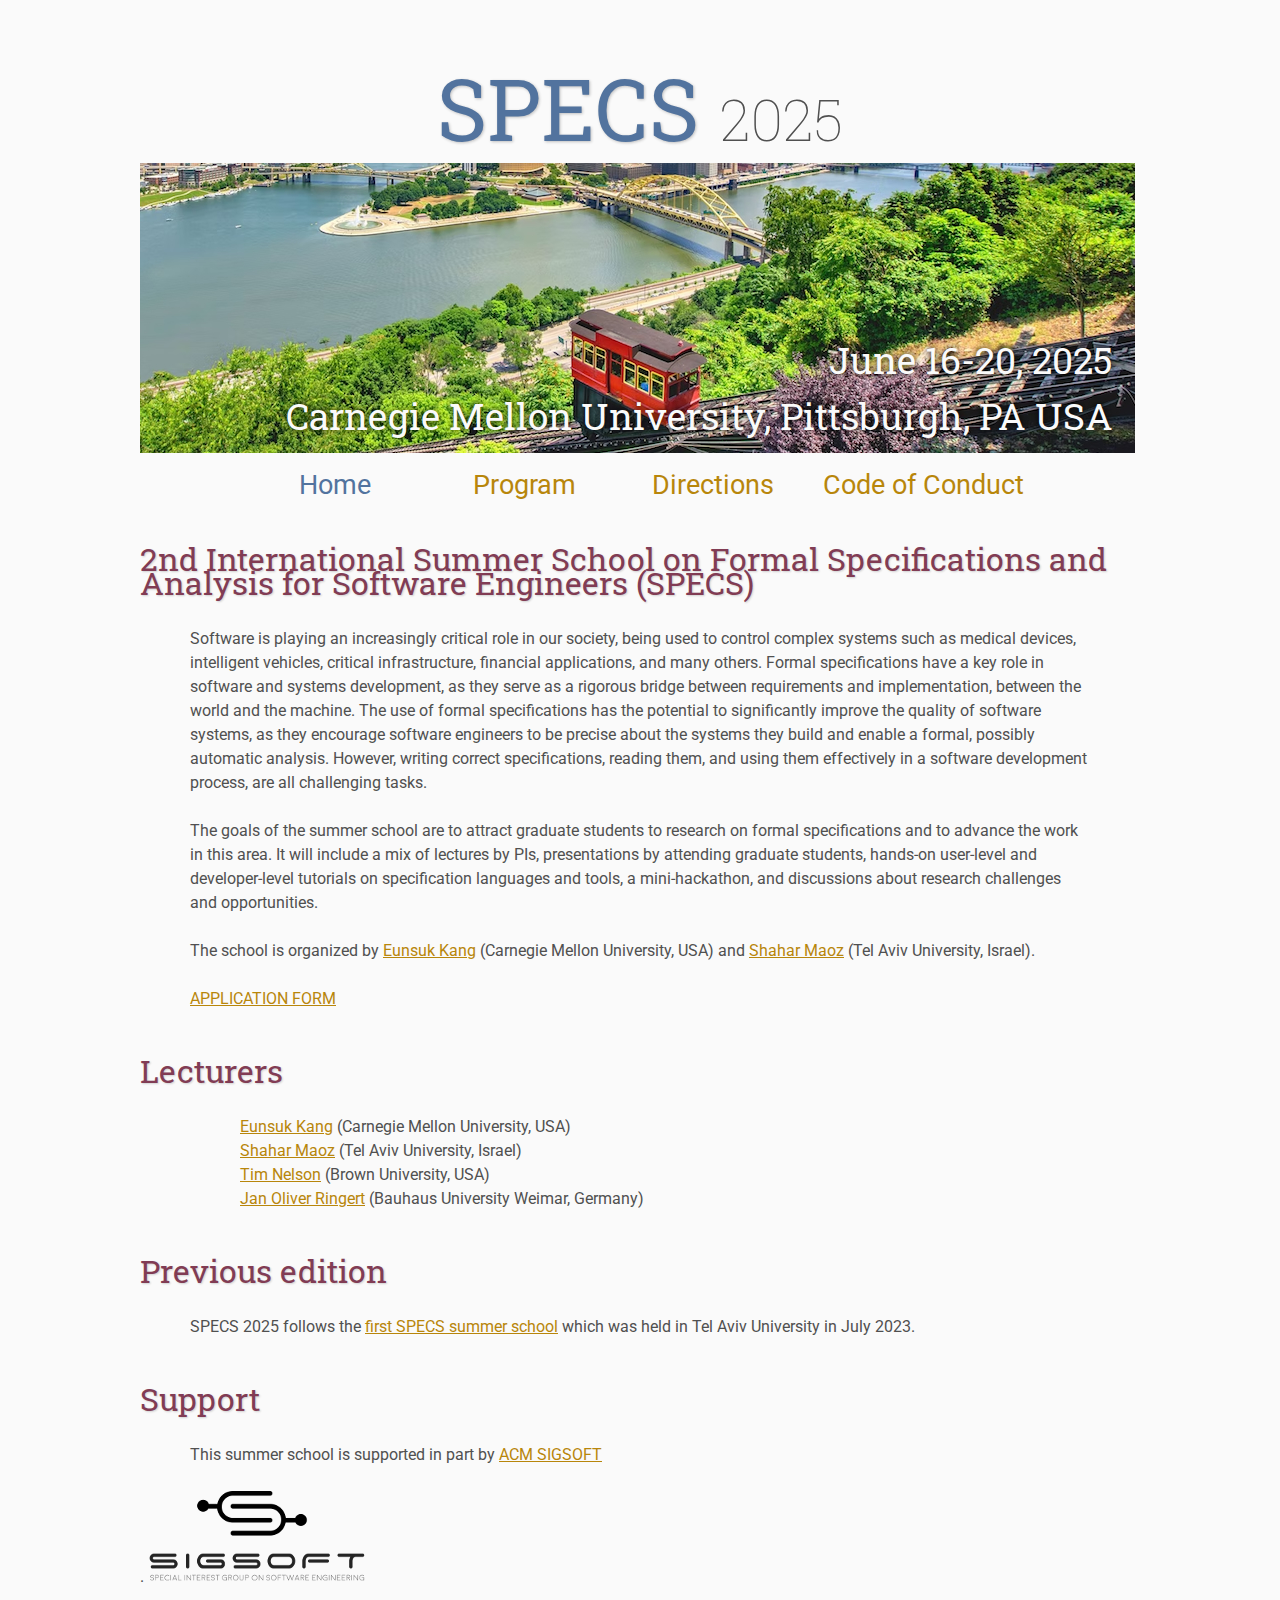
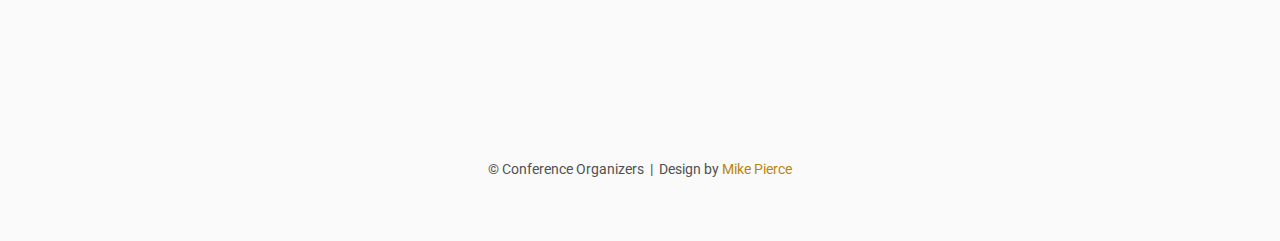
<file: index.html>
<!DOCTYPE html>
<html lang='en'>

<head>
    <base href=".">
    <link rel="shortcut icon" type="image/png" href="assets/favicon.png"/>
    <link rel="stylesheet" type="text/css" media="all" href="assets/main.css"/>
    <meta name="description" content="CMU-TAU SPECS">
    <meta name="resource-type" content="document">
    <meta name="distribution" content="global">
    <meta name="KeyWords" content="Conference">
    <title>CMU-TAU SPECS</title>
</head>

<body>

    <div class="banner">
        <img src="assets/cmu.jpg" alt="Conference Template Banner">
        <div class="top-left">
            <span class="title2">SPECS</span> <span class="year">2025</span>
        </div>
        <div class="bottom-right">
            June 16-20, 2025 <br> Carnegie Mellon University, Pittsburgh, PA USA
        </div>
    </div>

    <table class="navigation">
        <tr>
            <td class="navigation">
                <a class="current" title="Summer School Home Page" href="./index.html">Home</a>
            </td>
            <td class="navigation">
                <a title="Summer School Program" href="program/index.html">Program</a> 
            </td>
            <td class="navigation">
                <a title="Directions to the Summer School" href="directions/index.html">Directions</a>
            </td>
            <td class="navigation">
                <a title="Code of conduct" href="conduct/index.html">Code of Conduct</a>
            </td>
        </tr>
    </table>

    <h2>2nd International Summer School on Formal Specifications
    and Analysis for Software Engineers (SPECS)</h2>
    <p>
    Software is playing an increasingly critical role in our society,
    being used to control complex systems such as medical devices,
    intelligent vehicles, critical infrastructure, financial
    applications, and many others.  Formal specifications have a key
    role in software and systems development, as they serve as a
    rigorous bridge between requirements and implementation, between
    the world and the machine. The use of formal specifications has
    the potential to significantly improve the quality of software
    systems, as they encourage software engineers to be precise about
    the systems they build and enable a formal, possibly automatic
    analysis.  However, writing correct specifications, reading them,
    and using them effectively in a software development process, are
    all challenging tasks.
    </p>
    <p>
    The goals of the summer school are to attract graduate students to
    research on formal specifications and to advance the work in this
    area. It will include a mix of lectures by PIs, presentations by attending graduate students, 
    hands-on user-level and developer-level tutorials on specification languages and tools, 
    a mini-hackathon, and discussions about research challenges and opportunities. 
    </p>    
    <p>
    The school is organized by <a href="https://eskang.github.io/">Eunsuk Kang</a> (Carnegie Mellon University, USA) 
    and <a href="https://www.cs.tau.ac.il/~maozs/">Shahar Maoz</a> (Tel Aviv University, Israel). 
    </p>

    <p><a href="https://forms.gle/yJznBJ4Xp3E3ePAG8">APPLICATION FORM</p>
    
    <h2>Lecturers</h2>
    
<ul>
  <li> <a href="https://eskang.github.io/">Eunsuk Kang</a> (Carnegie Mellon University, USA)</li>
  <li> <a href="https://www.cs.tau.ac.il/~maozs/">Shahar Maoz</a> (Tel Aviv University, Israel)</li>
  <li> <a href="https://cs.brown.edu/~tbn/">Tim Nelson</a> (Brown University, USA)</li>
  <li> <a href="https://ringert.blogspot.com/">Jan Oliver Ringert</a> (Bauhaus University Weimar, Germany)</li>
</ul>

    <h2>Previous edition</h2>

    <p>SPECS 2025 follows the <a href="2023/index.html">first SPECS summer school</a> which was held in Tel Aviv University in July 2023.</p>

    <h2>Support</h2>

    <p>This summer school is supported in part by <a href="https://www2.sigsoft.org/activities/schools/">ACM SIGSOFT</a>
    </p>.

    <img src="assets/sigsoft_t.png">
    
    <footer>
        &copy; Conference Organizers
        &nbsp;|&nbsp; Design by <a href="https://github.com/mikepierce">Mike Pierce</a>
    </footer>

</body>
</html>
</file>
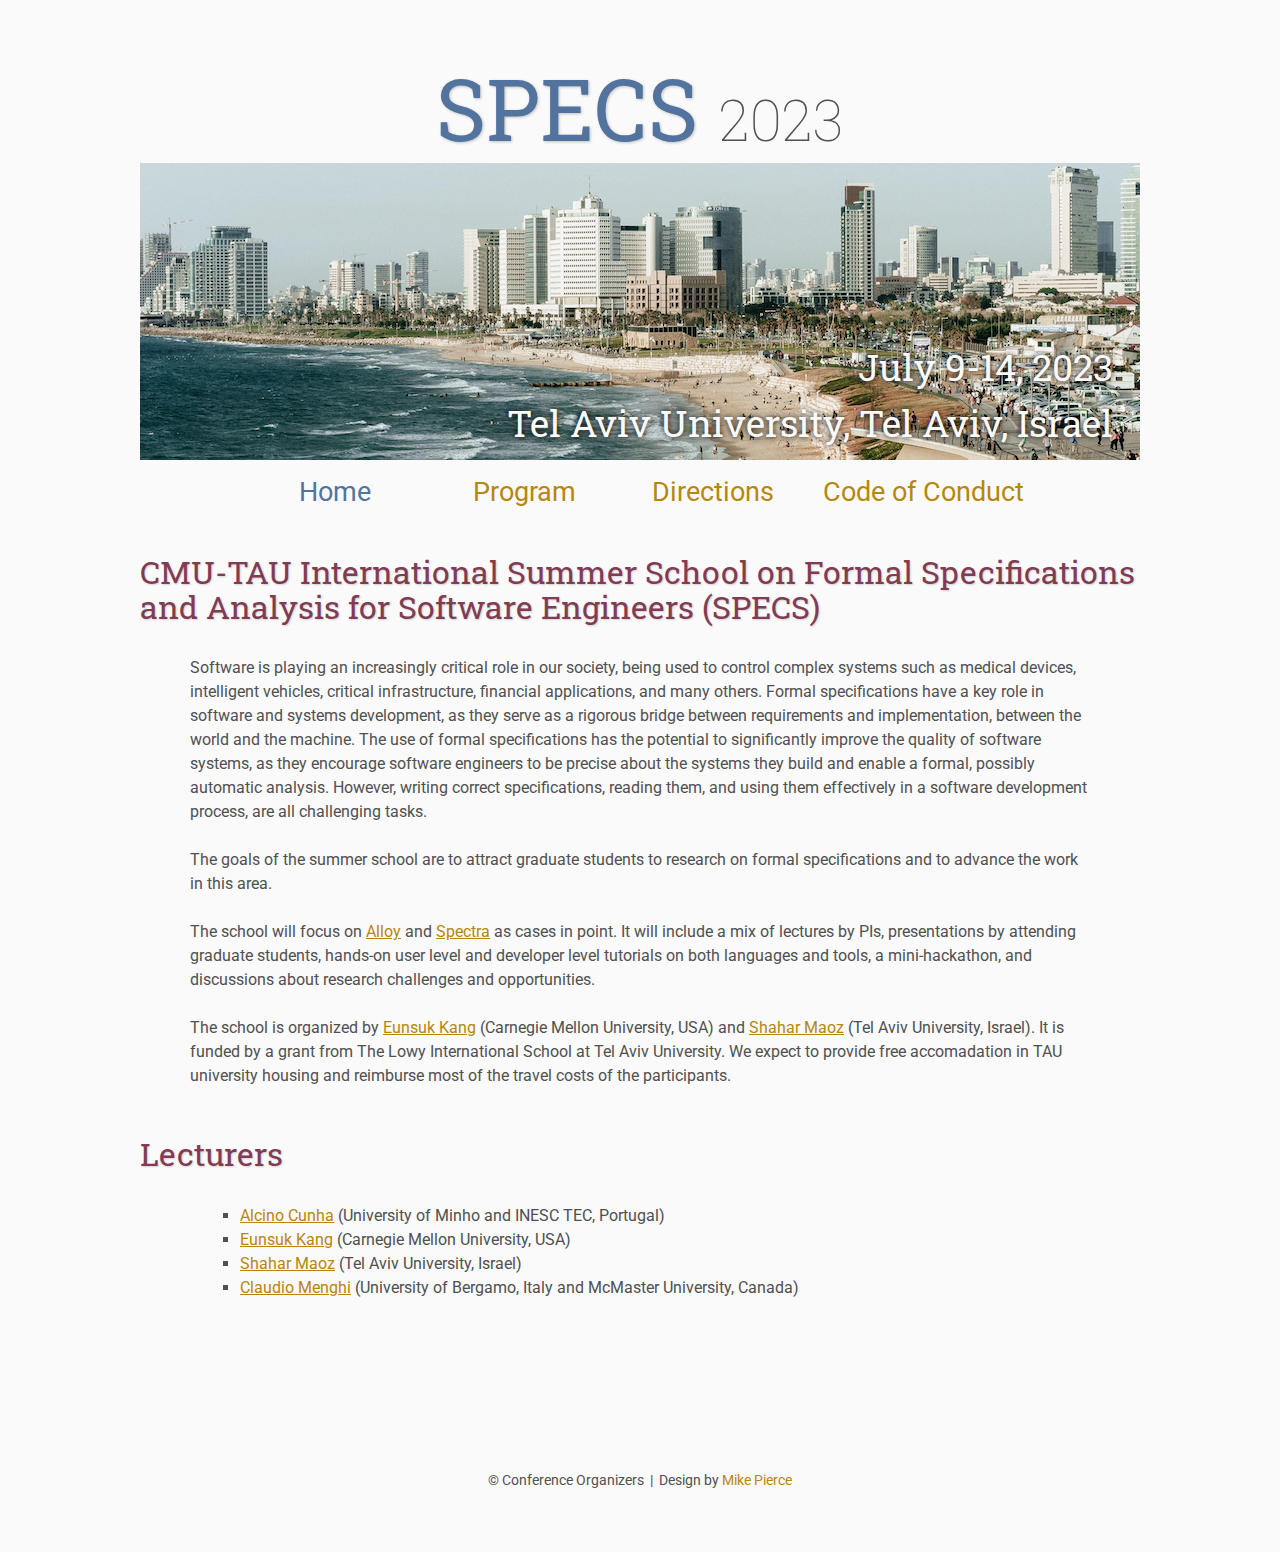
<file: 2023/index.html>
<!DOCTYPE html>
<html lang='en'>

<head>
    <base href=".">
    <link rel="shortcut icon" type="image/png" href="assets/favicon.png"/>
    <link rel="stylesheet" type="text/css" media="all" href="assets/main.css"/>
    <meta name="description" content="CMU-TAU SPECS">
    <meta name="resource-type" content="document">
    <meta name="distribution" content="global">
    <meta name="KeyWords" content="Conference">
    <title>CMU-TAU SPECS</title>
</head>

<body>

    <div class="banner">
        <img src="assets/tel-aviv-beach-cropped.jpg" alt="Conference Template Banner">
        <div class="top-left">
            <span class="title2">SPECS</span> <span class="year">2023</span>
        </div>
        <div class="bottom-right">
            July 9-14, 2023 <br> Tel Aviv University, Tel Aviv, Israel
        </div>
    </div>

    <table class="navigation">
        <tr>
            <td class="navigation">
                <a class="current" title="Summer School Home Page" href="./index.html">Home</a>
            </td>
            <td class="navigation">
                <a title="Summer School Program" href="program/index.html">Program</a> 
            </td>
            <td class="navigation">
                <a title="Directions to the Summer School" href="directions/index.html">Directions</a>
            </td>
            <td class="navigation">
                <a title="Code of conduct" href="conduct/index.html">Code of Conduct</a>
            </td>
        </tr>
    </table>

    <h2>CMU-TAU International Summer School on Formal Specifications
    and Analysis for Software Engineers (SPECS)</h2>
    <p>
    Software is playing an increasingly critical role in our society,
    being used to control complex systems such as medical devices,
    intelligent vehicles, critical infrastructure, financial
    applications, and many others.  Formal specifications have a key
    role in software and systems development, as they serve as a
    rigorous bridge between requirements and implementation, between
    the world and the machine. The use of formal specifications has
    the potential to significantly improve the quality of software
    systems, as they encourage software engineers to be precise about
    the systems they build and enable a formal, possibly automatic
    analysis.  However, writing correct specifications, reading them,
    and using them effectively in a software development process, are
    all challenging tasks.
    </p>
    <p>
    The goals of the summer school are to attract graduate students to
    research on formal specifications and to advance the work in this
    area. 
    </p>
    <p>
        The school will focus on <a href="https://alloytools.org/">Alloy</a> and <a href="http://smlab.cs.tau.ac.il/syntech/">Spectra</a> as cases in point. 
    It will include a mix of lectures by PIs, presentations by attending graduate students, 
    hands-on user level and developer level tutorials on both languages and tools, 
    a mini-hackathon, and discussions about research challenges and opportunities. 
    </p>    
    <p>
    The school is organized by <a href="https://eskang.github.io/">Eunsuk Kang</a> (Carnegie Mellon University, USA) 
    and <a href="https://www.cs.tau.ac.il/~maozs/">Shahar Maoz</a> (Tel Aviv University, Israel). 
    It is funded by a grant from The Lowy International School at Tel Aviv University. 
    We expect to provide free accomadation in TAU university housing and reimburse most of the travel costs of the participants.  
    </p>

    <h2>Lecturers</h2>
    
<ul>
  <li> <a href="https://alcinocunha.github.io/">Alcino Cunha</a> (University of Minho and INESC TEC, Portugal)</li>
  <li> <a href="https://eskang.github.io/">Eunsuk Kang</a> (Carnegie Mellon University, USA)</li>
  <li> <a href="https://www.cs.tau.ac.il/~maozs/">Shahar Maoz</a> (Tel Aviv University, Israel)</li>
  <li> <a href="https://claudiomenghi.github.io/">Claudio Menghi</a>
  (University of Bergamo, Italy and McMaster University, Canada)</li>
</ul>


    <footer>
        &copy; Conference Organizers
        &nbsp;|&nbsp; Design by <a href="https://github.com/mikepierce">Mike Pierce</a>
    </footer>

</body>
</html>
</file>
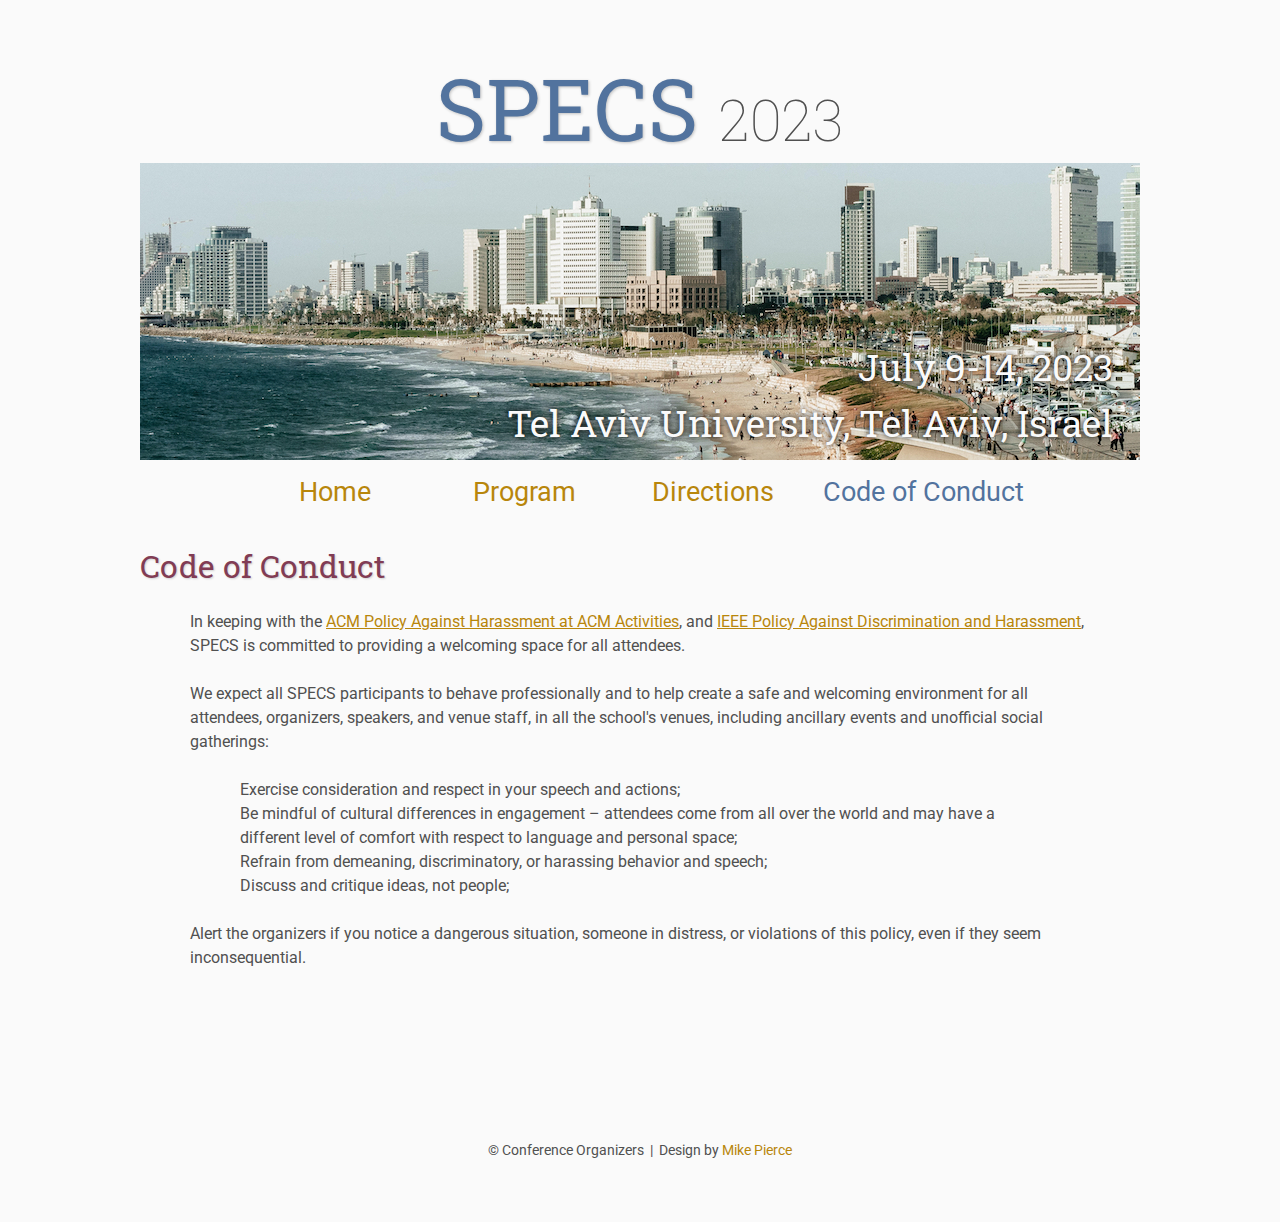
<file: conduct/index.html>
<!DOCTYPE html>
<html lang='en'>

<head>
    <base href="..">
    <link rel="shortcut icon" type="image/png" href="assets/favicon.png"/>
    <link rel="stylesheet" type="text/css" media="all" href="assets/main.css"/>
    <meta name="description" content="CMU-TAU SPECS">
    <meta name="resource-type" content="document">
    <meta name="distribution" content="global">
    <meta name="KeyWords" content="Conference">
    <title>CMU-TAU SPECS</title>
</head>

<body>

    <div class="banner">
        <img src="assets/tel-aviv-beach-cropped.jpg" alt="Conference Template Banner">
        <div class="top-left">
            <span class="title2">SPECS</span> <span class="year">2023</span>
        </div>
        <div class="bottom-right">
            July 9-14, 2023 <br> Tel Aviv University, Tel Aviv, Israel
        </div>
    </div>

    <table class="navigation">
        <tr>
            <td class="navigation">
                <a title="Summer School Home Page" href="./index.html">Home</a>
            </td>
            <td class="navigation">
                <a title="Summer School Program" href="program/index.html">Program</a> 
            </td>
            <td class="navigation">
                <a title="Directions to the Summer School" href="directions/index.html">Directions</a>
            </td>
             <td class="navigation">
                <a class="current" title="Code of conduct" href="conduct/index.html">Code of Conduct</a>
            </td>
        </tr>
    </table>

      
<h2>Code of Conduct</h2>

<p>
In keeping with the <a href="https://www.acm.org/about-acm/policy-against-harassment">ACM Policy Against Harassment at ACM Activities</a>, and <a href="https://www.ieee.org/content/dam/ieee-org/ieee/web/org/about/whatis/nondiscrimination.pdf">IEEE Policy Against Discrimination and Harassment</a>, SPECS is committed to providing a welcoming space for all attendees.
</p>

<p>
    We expect all SPECS participants to behave professionally and to help create a safe and welcoming environment for all attendees, organizers, speakers, and venue staff, in all the school's venues, including ancillary events and unofficial social gatherings:
</p>

<ul>
    <li>Exercise consideration and respect in your speech and actions;</li>
    <li>Be mindful of cultural differences in engagement – attendees come from all over the world and may have a different level of comfort with respect to language and personal space;</li>
    <li>Refrain from demeaning, discriminatory, or harassing behavior and speech;</li>
    <li>Discuss and critique ideas, not people;</li>
</ul>

<p>
Alert the organizers  if you notice a dangerous situation, someone in distress, or violations of this policy, even if they seem inconsequential.
</p>


    <footer>
        &copy; Conference Organizers
        &nbsp;|&nbsp; Design by <a href="https://github.com/mikepierce">Mike Pierce</a>
    </footer>

</body>
</html>
</file>
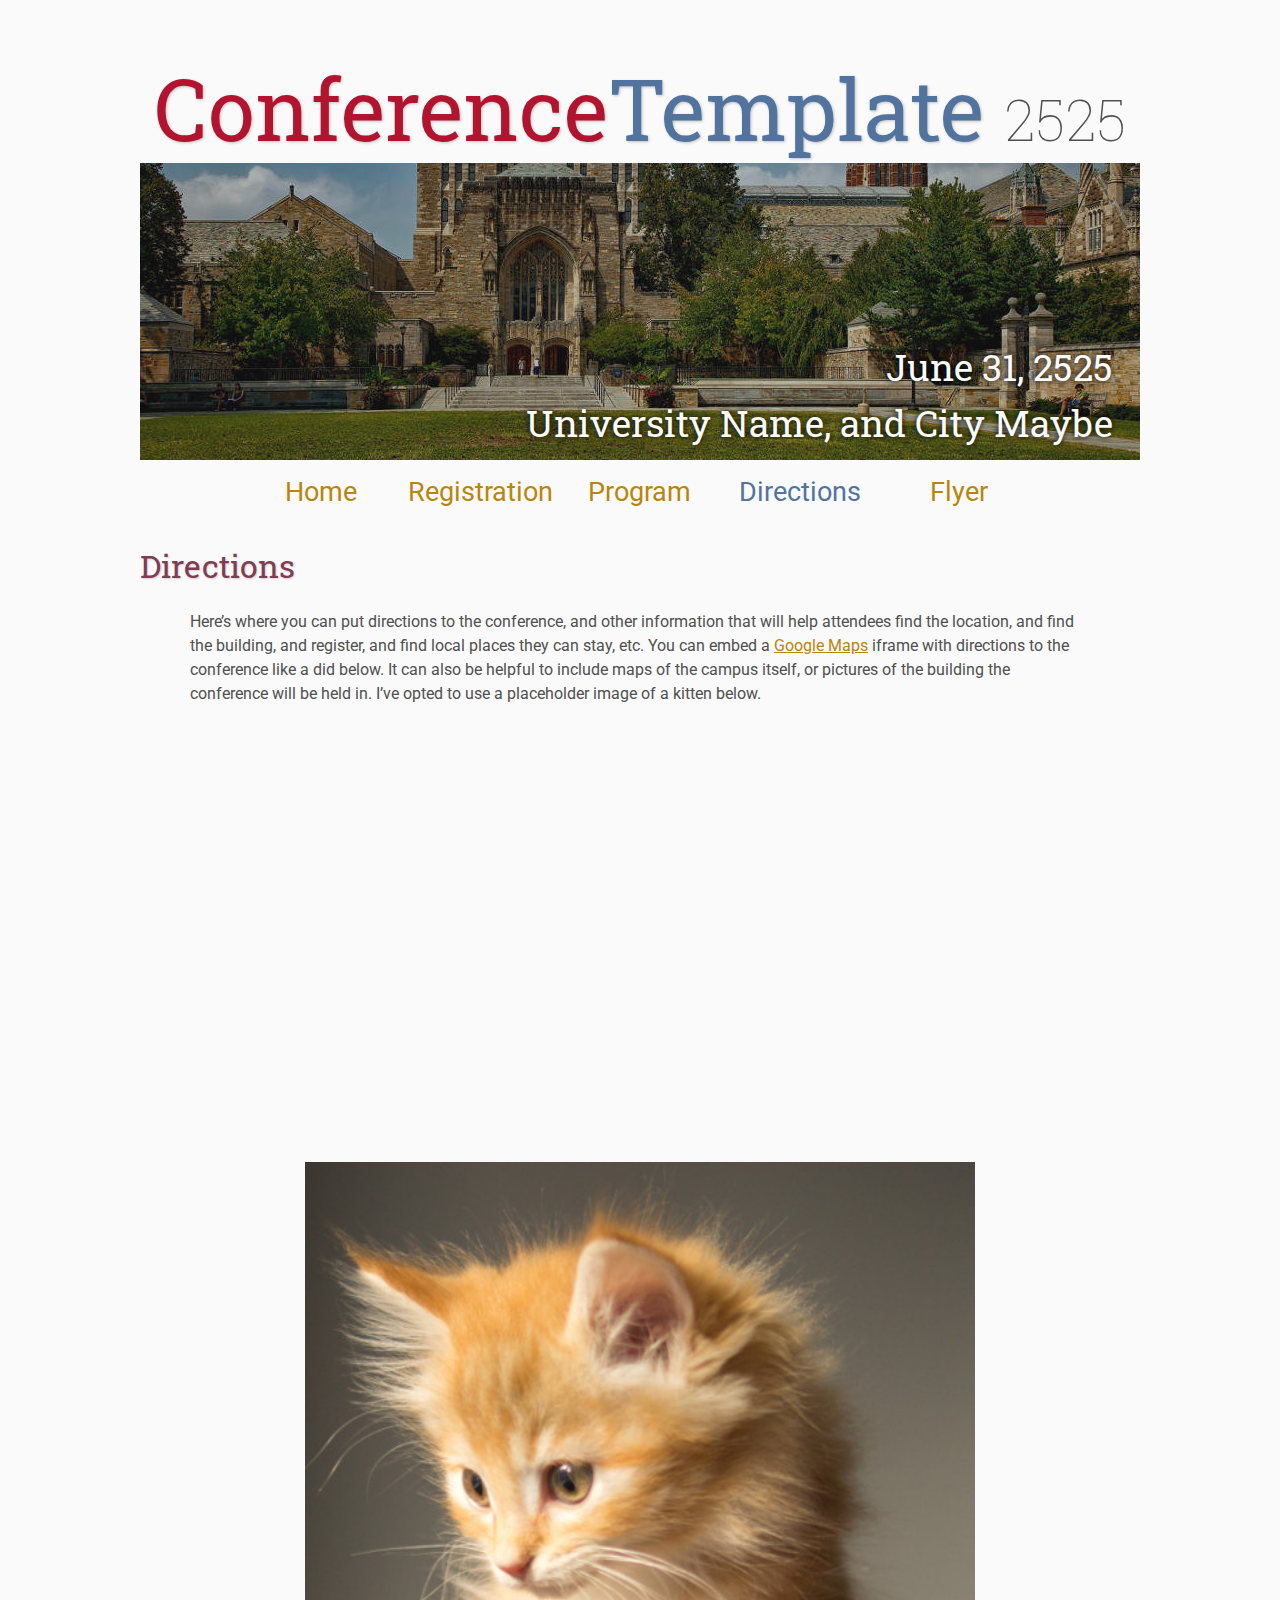
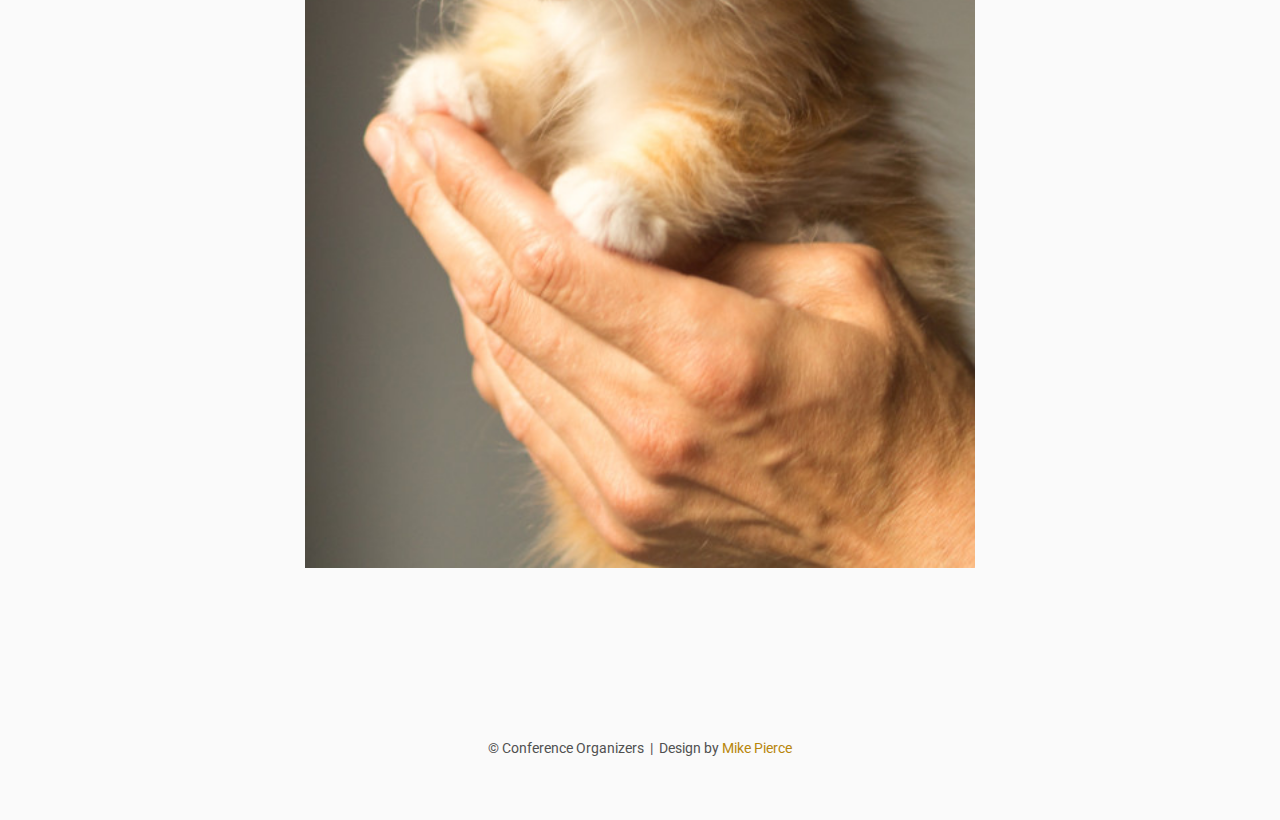
<file: directions/index.html>
<!DOCTYPE html>
<html lang='en'>

<head>
    <base href="..">
    <link rel="shortcut icon" type="image/png" href="assets/favicon.png"/>
    <link rel="stylesheet" type="text/css" media="all" href="assets/main.css"/>
    <meta name="description" content="Conference Template">
    <meta name="resource-type" content="document">
    <meta name="distribution" content="global">
    <meta name="KeyWords" content="Conference">
    <title>Directions | Conference Template</title>
</head>

<body>

    <div class="banner">
        <img src="assets/banner.jpg" alt="Conference Template Banner">
        <div class="top-left">
            <span class="title1">Conference</span><span class="title2">Template</span> <span class="year">2525</span>
        </div>
        <div class="bottom-right">
            June 31, 2525 <br> University Name, and City Maybe
        </div>
    </div>

    <table class="navigation">
        <tr>
            <td class="navigation">
                <a title="Conference Home Page" href=".">Home</a>
            </td>
            <td class="navigation">
                <a title="Register for the Conference" href="registration">Registration</a>
            </td>
            <td class="navigation">
                <a title="Conference Program" href="program">Program</a> 
            </td>
            <td class="navigation">
                <a class="current" title="Directions to the Conference" href="directions">Directions</a>
            </td>
            <td class="navigation">
                <a title="Conference Flyer" href="flyer">Flyer</a>
            </td>
        </tr>
    </table>


    <h2>Directions</h2>
    <p>
        Here&rsquo;s where you can put directions to the conference,
        and other information that will help attendees find the location,
        and find the building, and register, and find local places they can stay, etc.
        You can embed a <a href="https://www.google.com/maps">Google Maps</a> iframe
        with directions to the conference like a did below.
        It can also be helpful to include maps of the campus itself,
        or pictures of the building the conference will be held in.
        I&rsquo;ve opted to use a placeholder image of a kitten below.
    </p>

    <iframe class="directions" src="https://www.google.com/maps/embed?pb=!1m18!1m12!1m3!1d134998.56138929052!2d-121.98776790326531!3d37.869213445646146!2m3!1f0!2f0!3f0!3m2!1i1024!2i768!4f13.1!3m3!1m2!1s0x808ff431db2f96d1%3A0x8b99d90a20aa67de!2sMt+Diablo!5e0!3m2!1sen!2sus!4v1561787340910!5m2!1sen!2sus"></iframe>

    <img class="center" src="assets/kitten4.jpg" alt="This is just a kitten right now" id="kitten">

    <footer>
        &copy; Conference Organizers
        &nbsp;|&nbsp; Design by <a href="https://github.com/mikepierce">Mike Pierce</a>
    </footer>

</body>
</html>
</file>
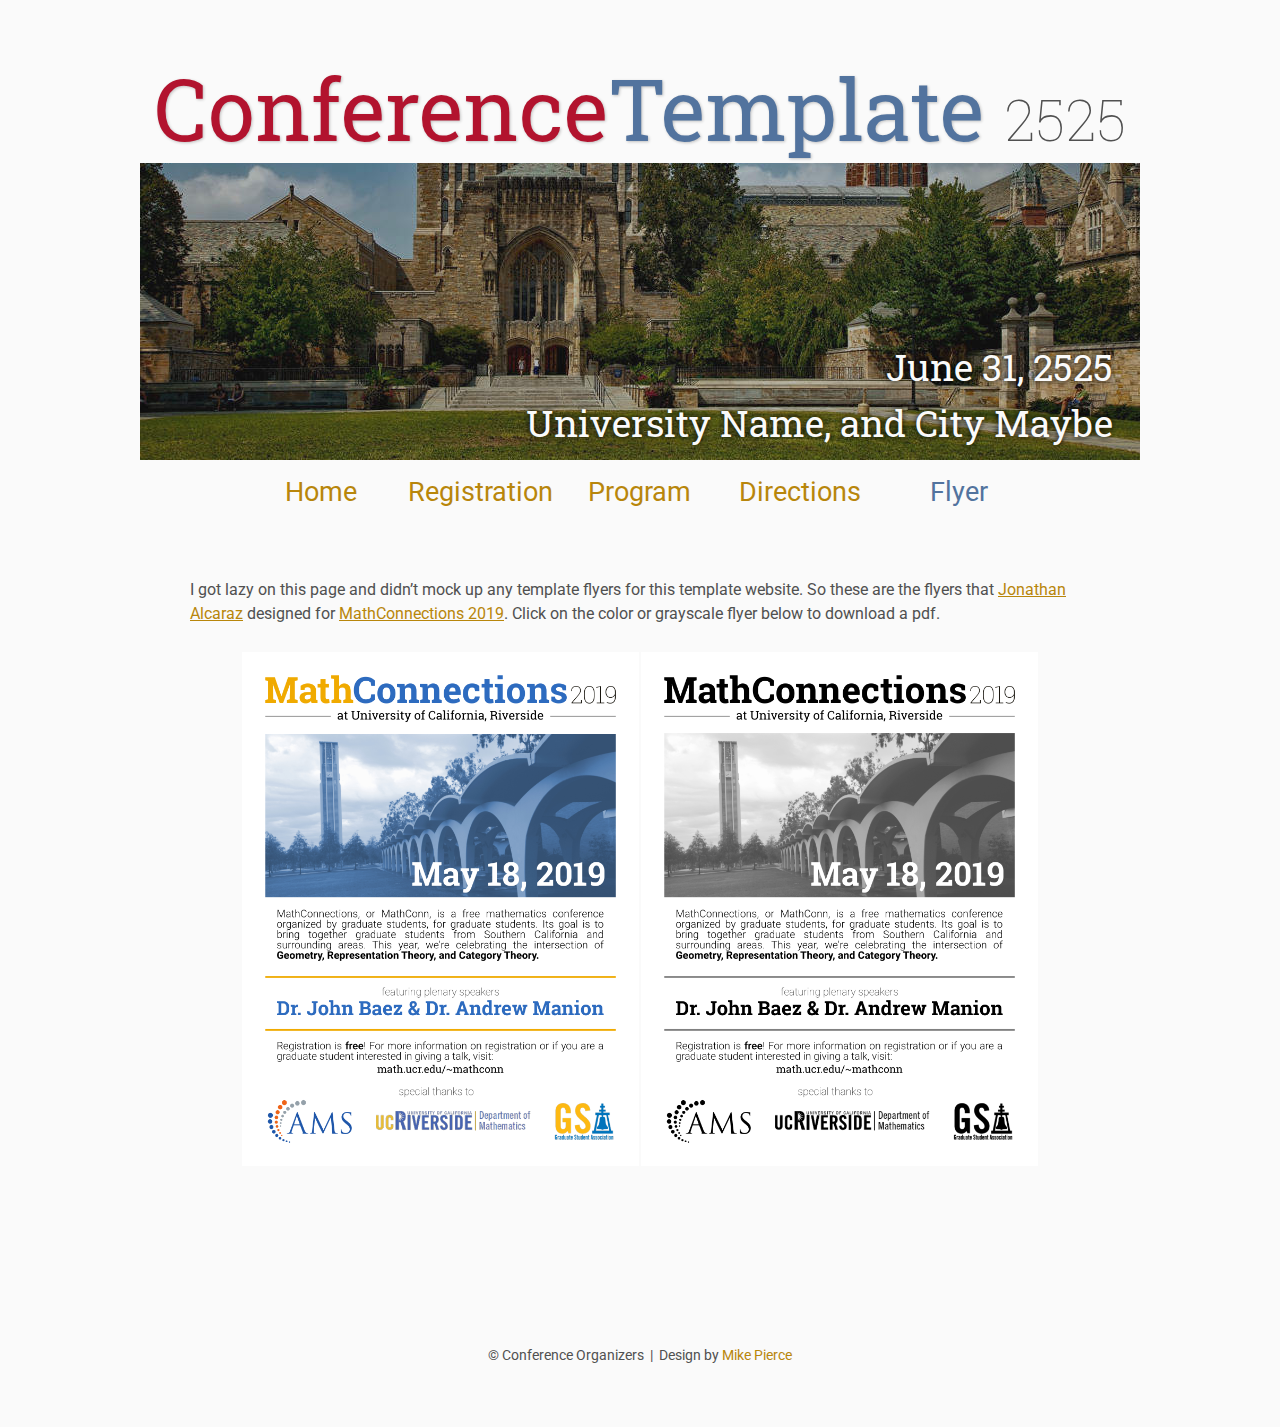
<file: flyer/index.html>
<!DOCTYPE html>
<html lang='en'>

<head>
    <base href="..">
    <link rel="shortcut icon" type="image/png" href="assets/favicon.png"/>
    <link rel="stylesheet" type="text/css" media="all" href="assets/main.css"/>
    <meta name="description" content="Conference Template">
    <meta name="resource-type" content="document">
    <meta name="distribution" content="global">
    <meta name="KeyWords" content="Conference">
    <title>Flyer | Conference Template</title>
</head>

<body>

    <div class="banner">
        <img src="assets/banner.jpg" alt="Conference Template Banner">
        <div class="top-left">
            <span class="title1">Conference</span><span class="title2">Template</span> <span class="year">2525</span>
        </div>
        <div class="bottom-right">
            June 31, 2525 <br> University Name, and City Maybe
        </div>
    </div>

    <table class="navigation">
        <tr>
            <td class="navigation">
                <a title="Conference Home Page" href=".">Home</a>
            </td>
            <td class="navigation">
                <a title="Register for the Conference" href="registration">Registration</a>
            </td>
            <td class="navigation">
                <a title="Conference Program" href="program">Program</a> 
            </td>
            <td class="navigation">
                <a title="Directions to the Conference" href="directions">Directions</a>
            </td>
            <td class="navigation">
                <a class="current" title="Conference Flyer" href="flyer">Flyer</a>
            </td>
        </tr>
    </table>

    <br>

    <p>
        I got lazy on this page and didn&rsquo;t mock up any template flyers for this template website.
        So these are the flyers that <a target="_blank" href="https://math.jonathanalcaraz.com/">Jonathan Alcaraz</a>
        designed for <a target="_blank" href="http://math.ucr.edu/~mathconn/">MathConnections 2019</a>.
        Click on the color or grayscale flyer below to download a pdf.
    </p>

    <table class="flyers">
        <tr>
            <td class="flyer">
                <a href="assets/MathConnections-Flyer.pdf">
                    <img src="assets/MathConnections-Flyer.png" alt="MathConnections Color Flyer" style="width:100%">
                </a>
            </td>
            <td class="flyer">
                <a href="assets/MathConnections-FlyerBW.pdf">
                    <img src="assets/MathConnections-FlyerBW.png" alt="MathConnections BW Flyer" style="width:100%">
                </a>
            </td>
        </tr>
    </table>

    <footer>
        &copy; Conference Organizers
        &nbsp;|&nbsp; Design by <a href="https://github.com/mikepierce">Mike Pierce</a>
    </footer>

</body>
</html>
</file>
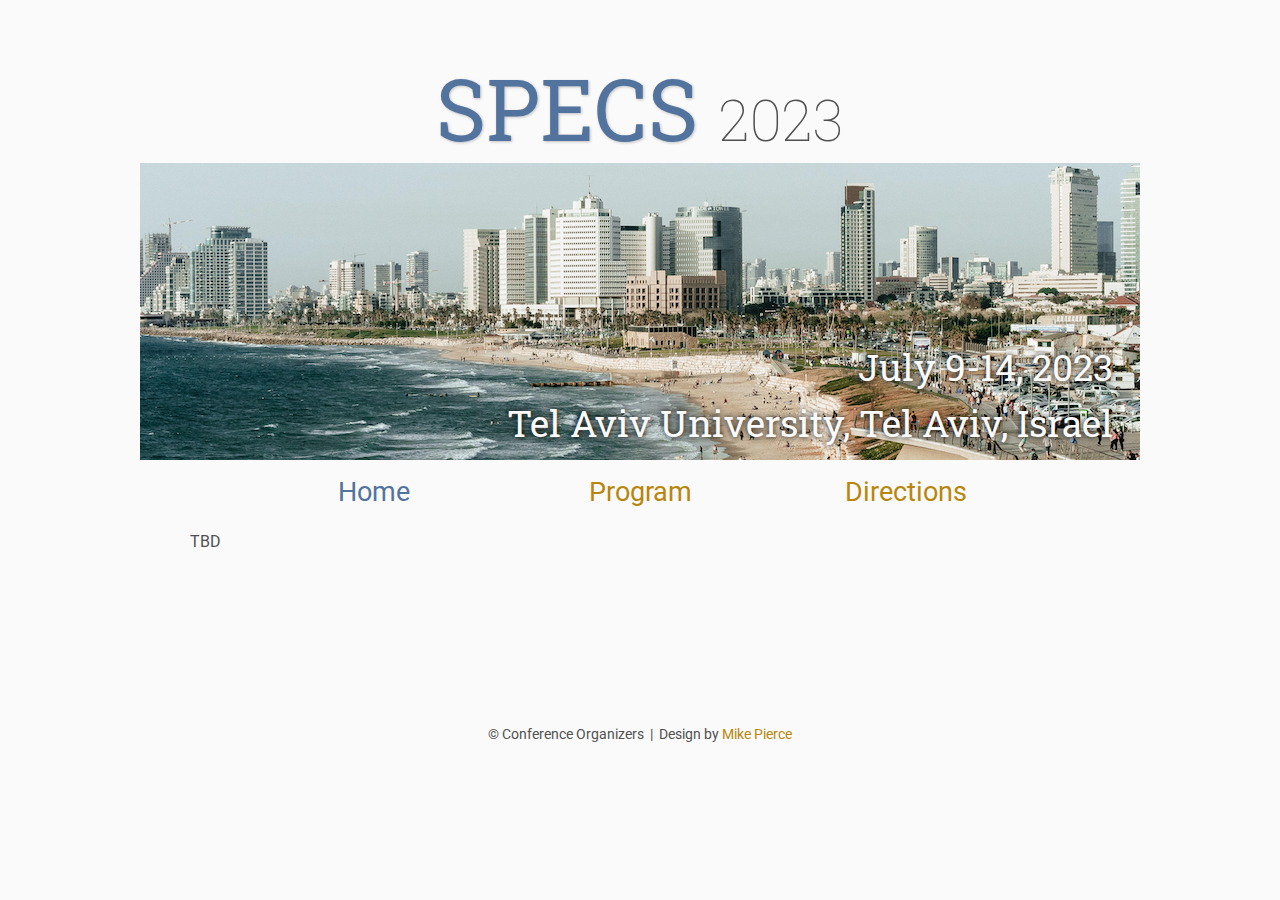
<file: logistics/index.html>
<!DOCTYPE html>
<html lang='en'>

<head>
    <base href="..">
    <link rel="shortcut icon" type="image/png" href="assets/favicon.png"/>
    <link rel="stylesheet" type="text/css" media="all" href="assets/main.css"/>
    <meta name="description" content="Conference Template">
    <meta name="resource-type" content="document">
    <meta name="distribution" content="global">
    <meta name="KeyWords" content="Conference">
    <title>Conference Template</title>
</head>

<body>

    <div class="banner">
        <img src="assets/tel-aviv-beach-cropped.jpg" alt="Conference Template Banner">
        <div class="top-left">
            <span class="title2">SPECS</span> <span class="year">2023</span>
        </div>
        <div class="bottom-right">
            July 9-14, 2023 <br> Tel Aviv University, Tel Aviv, Israel
        </div>
    </div>

    <table class="navigation">
        <tr>
            <td class="navigation">
                <a class="current" title="Summer School Home Page" href="./index.html">Home</a>
            </td>
            <td class="navigation">
                <a title="Summer School Program" href="program/index.html">Program</a> 
            </td>
            <td class="navigation">
                <a title="Directions to the Summer School" href="directions/index.html">Directions</a>
            </td>
        </tr>
    </table>

 

<p>
TBD
</p>

    <footer>
        &copy; Conference Organizers
        &nbsp;|&nbsp; Design by <a href="https://github.com/mikepierce">Mike Pierce</a>
    </footer>

</body>
</html>
</file>
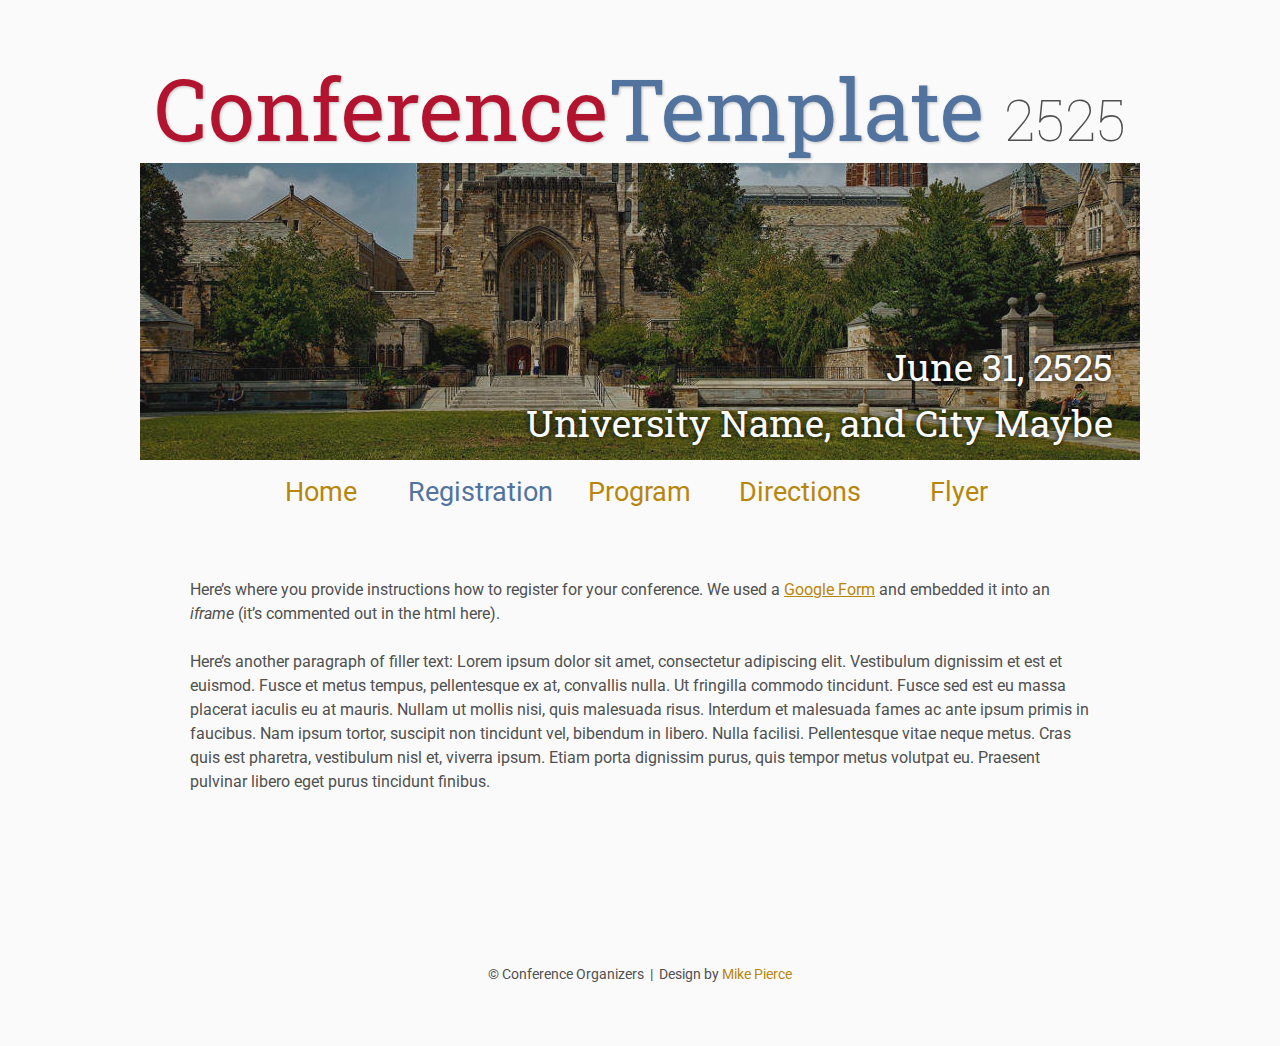
<file: registration/index.html>
<!DOCTYPE html>
<html lang='en'>

<head>
    <base href="..">
    <link rel="shortcut icon" type="image/png" href="assets/favicon.png"/>
    <link rel="stylesheet" type="text/css" media="all" href="assets/main.css"/>
    <meta name="description" content="Conference Template">
    <meta name="resource-type" content="document">
    <meta name="distribution" content="global">
    <meta name="KeyWords" content="Conference">
    <title>Registration | Conference Template</title>
</head>

<body>

    <div class="banner">
        <img src="assets/banner.jpg" alt="Conference Template Banner">
        <div class="top-left">
            <span class="title1">Conference</span><span class="title2">Template</span> <span class="year">2525</span>
        </div>
        <div class="bottom-right">
            June 31, 2525 <br> University Name, and City Maybe
        </div>
    </div>

    <table class="navigation">
        <tr>
            <td class="navigation">
                <a title="Conference Home Page" href=".">Home</a>
            </td>
            <td class="navigation">
                <a class="current" title="Register for the Conference" href="registration">Registration</a>
            </td>
            <td class="navigation">
                <a title="Conference Program" href="program">Program</a> 
            </td>
            <td class="navigation">
                <a title="Directions to the Conference" href="directions">Directions</a>
            </td>
            <td class="navigation">
                <a title="Conference Flyer" href="flyer">Flyer</a>
            </td>
        </tr>
    </table>

    <br>

    <p>
        Here&rsquo;s where you provide instructions how to register for your conference.
        We used a <a href="https://www.google.com/forms/about/">Google Form</a> 
        and embedded it into an <i>iframe</i> (it&rsquo;s commented out in the html here).
    </p>
    <!--
    <iframe class="registration" src="EMBED LINK FOR GOOGLE FORM HERE"></iframe>
    -->
    <p>
        Here&rsquo;s another paragraph of filler text:
        Lorem ipsum dolor sit amet, consectetur adipiscing elit. Vestibulum dignissim et est et euismod. Fusce et metus tempus, pellentesque ex at, convallis nulla. Ut fringilla commodo tincidunt. Fusce sed est eu massa placerat iaculis eu at mauris. Nullam ut mollis nisi, quis malesuada risus. Interdum et malesuada fames ac ante ipsum primis in faucibus. Nam ipsum tortor, suscipit non tincidunt vel, bibendum in libero. Nulla facilisi. Pellentesque vitae neque metus. Cras quis est pharetra, vestibulum nisl et, viverra ipsum. Etiam porta dignissim purus, quis tempor metus volutpat eu. Praesent pulvinar libero eget purus tincidunt finibus.
    </p>

    <footer>
        &copy; Conference Organizers
        &nbsp;|&nbsp; Design by <a href="https://github.com/mikepierce">Mike Pierce</a>
    </footer>

</body>
</html>
</file>
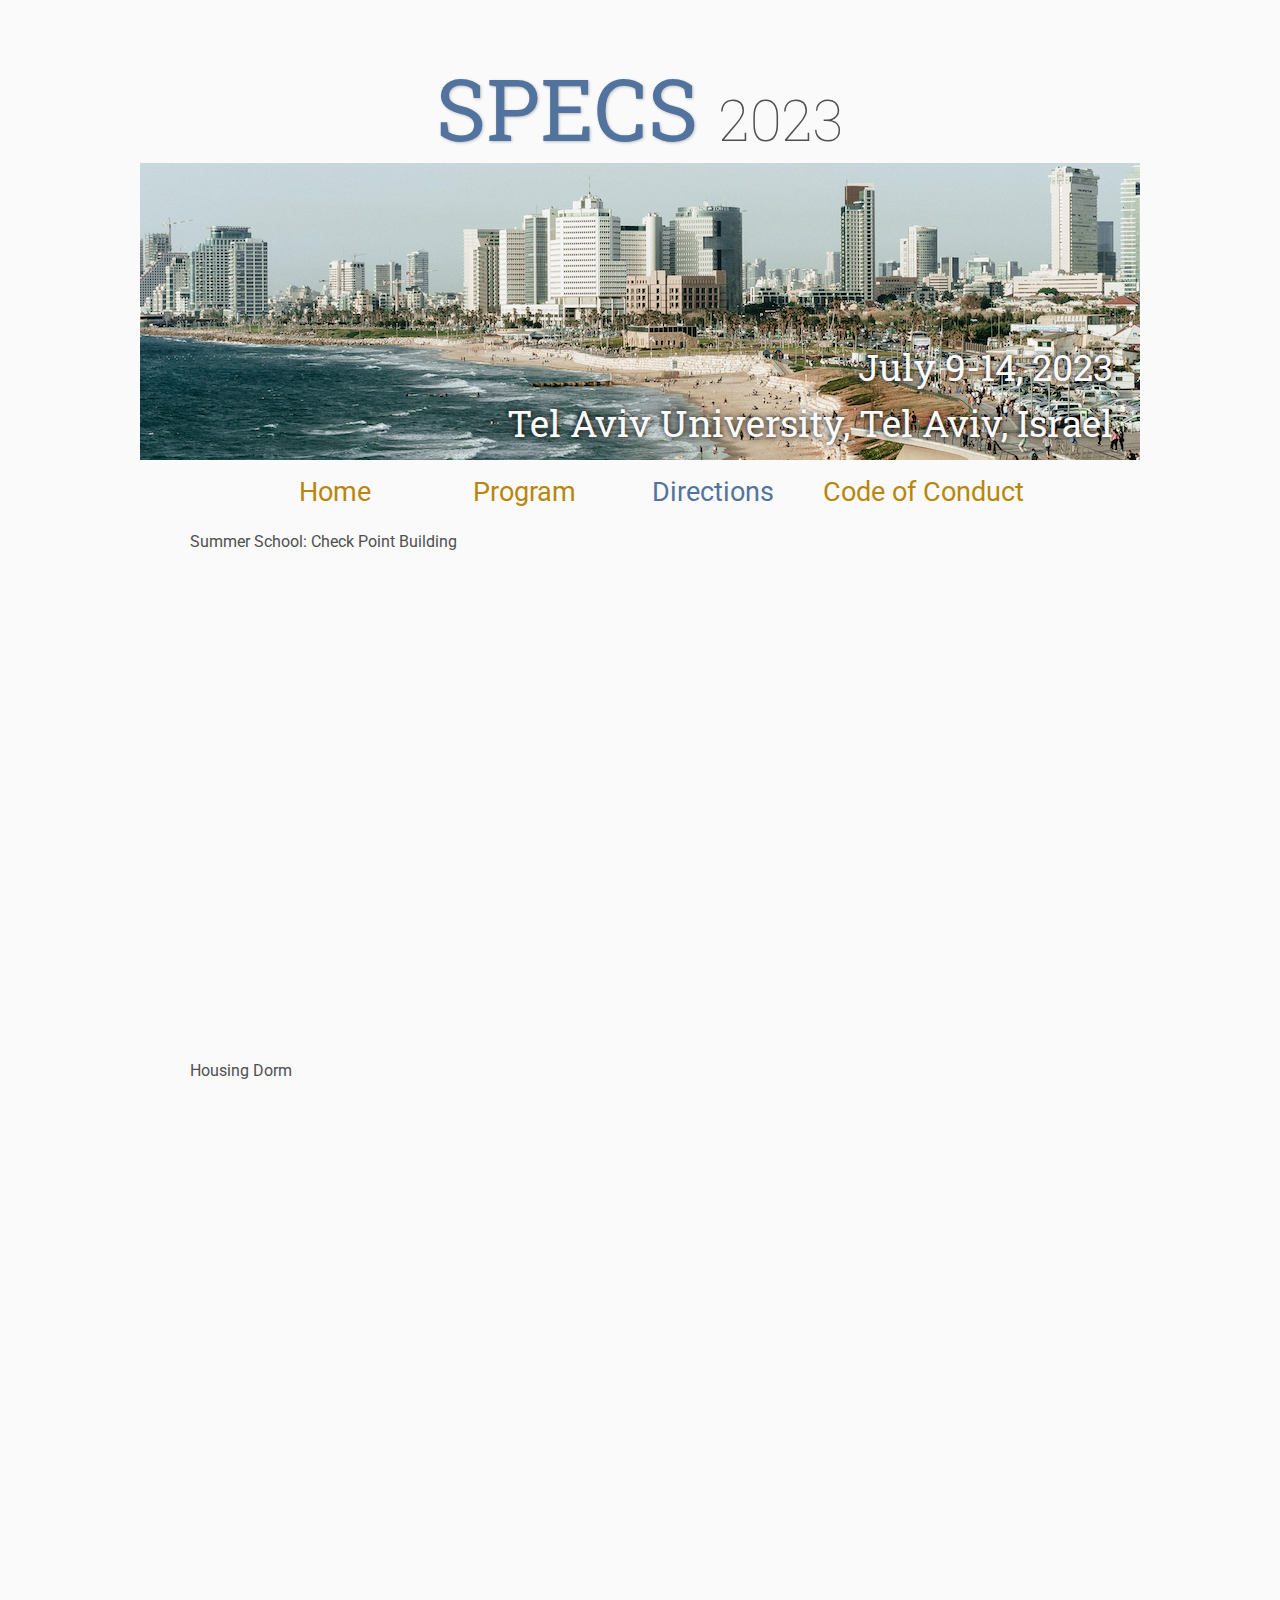
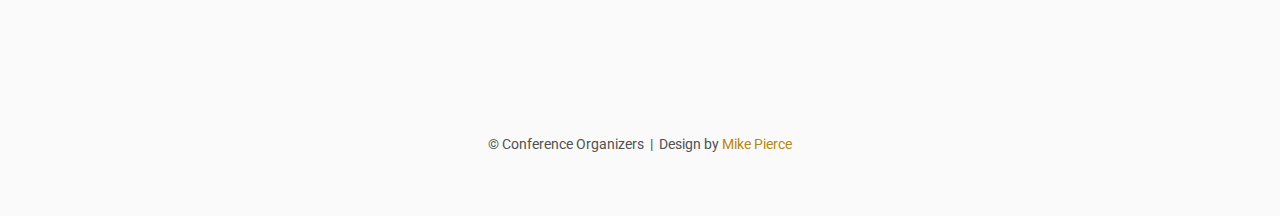
<file: 2023/directions/index.html>
<!DOCTYPE html>
<html lang='en'>

<head>
    <base href="..">
    <link rel="shortcut icon" type="image/png" href="assets/favicon.png"/>
    <link rel="stylesheet" type="text/css" media="all" href="assets/main.css"/>
    <meta name="description" content="CMU-TAU SPECS">
    <meta name="resource-type" content="document">
    <meta name="distribution" content="global">
    <meta name="KeyWords" content="Conference">
    <title>CMU-TAU SPECS</title>
</head>

<body>

    <div class="banner">
        <img src="assets/tel-aviv-beach-cropped.jpg" alt="Conference Template Banner">
        <div class="top-left">
            <span class="title2">SPECS</span> <span class="year">2023</span>
        </div>
        <div class="bottom-right">
            July 9-14, 2023 <br> Tel Aviv University, Tel Aviv, Israel
        </div>
    </div>

    <table class="navigation">
       <tr>
            <td class="navigation">
                <a title="Summer School Home Page" href="./index.html">Home</a>
            </td>
            <td class="navigation">
                <a title="Summer School Program" href="program/index.html">Program</a> 
            </td>
            <td class="navigation">
                <a class="current" title="Directions to the Summer School" href="directions/index.html">Directions</a>
            </td>
             <td class="navigation">
                <a title="Code of conduct" href="conduct/index.html">Code of Conduct</a>
            </td>
        </tr>
    </table>

    <p>
    Summer School: Check Point Building
    </p>
<iframe
    src="https://www.google.com/maps/embed?pb=!1m14!1m8!1m3!1d13517.660318842238!2d34.7964481!3d32.1120907!3m2!1i1024!2i768!4f13.1!3m3!1m2!1s0x151d49f06446a0f3%3A0x8f53fc4cda9b1819!2sCheckPoint%20Building!5e0!3m2!1sen!2sau!4v1684211841997!5m2!1sen!2sau"
    width="600" height="450" style="border:0;" allowfullscreen=""
    loading="lazy"
    referrerpolicy="no-referrer-when-downgrade"></iframe>

    <p>
    Housing Dorm
    </p>
    <iframe src="https://www.google.com/maps/embed?pb=!1m14!1m8!1m3!1d13518.339412330062!2d34.7943268!3d32.107504!3m2!1i1024!2i768!4f13.1!3m3!1m2!1s0x151d4963b89e6c35%3A0x42fb9e4f5801b746!2sTel%20Aviv%20University%20Dormitories%20-%20Broshim%20Campus!5e0!3m2!1sen!2sau!4v1684211874137!5m2!1sen!2sau" width="600" height="450" style="border:0;" allowfullscreen="" loading="lazy" referrerpolicy="no-referrer-when-downgrade"></iframe>
    <footer>
        &copy; Conference Organizers
        &nbsp;|&nbsp; Design by <a href="https://github.com/mikepierce">Mike Pierce</a>
    </footer>

</body>
</html>
</file>
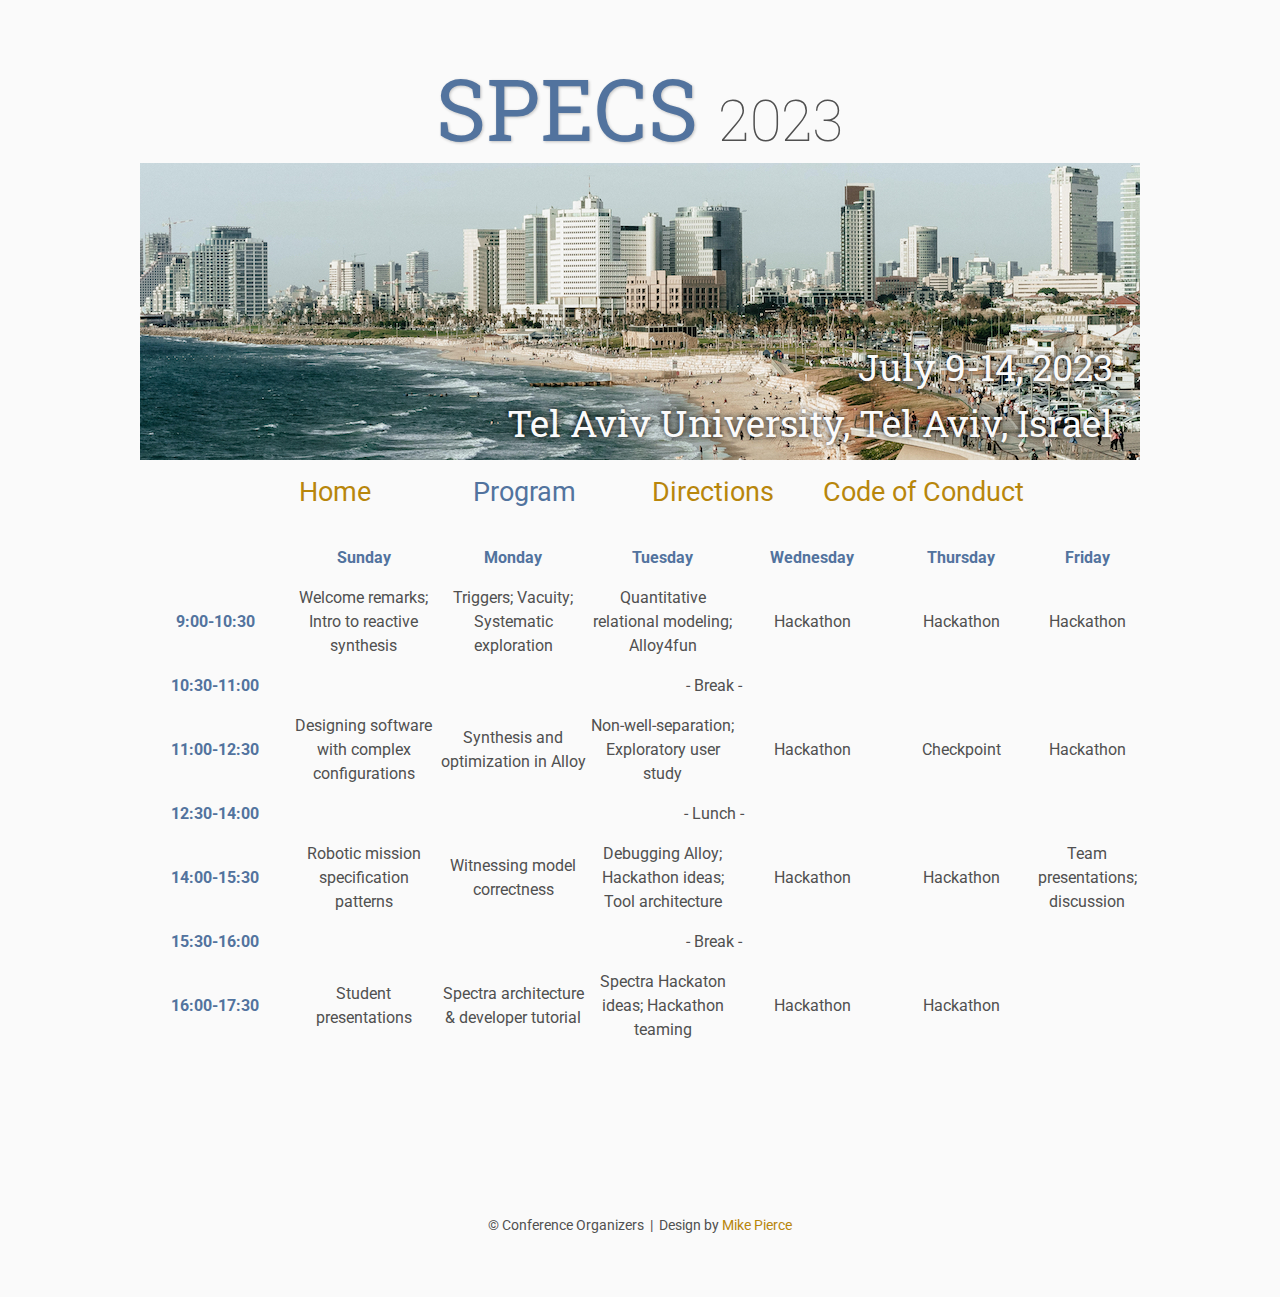
<file: 2023/program/index.html>
<!DOCTYPE html>
<html lang='en'>

<head>
    <base href="..">
    <link rel="shortcut icon" type="image/png" href="assets/favicon.png"/>
    <link rel="stylesheet" type="text/css" media="all" href="assets/main.css"/>
    <meta name="description" content="CMU-TAU SPECS">
    <meta name="resource-type" content="document">
    <meta name="distribution" content="global">
    <meta name="KeyWords" content="Conference">
    <title>CMU-TAU SPECS</title>
</head>

<body>

    <div class="banner">
        <img src="assets/tel-aviv-beach-cropped.jpg" alt="Conference Template Banner">
        <div class="top-left">
            <span class="title2">SPECS</span> <span class="year">2023</span>
        </div>
        <div class="bottom-right">
            July 9-14, 2023 <br> Tel Aviv University, Tel Aviv, Israel
        </div>
    </div>

    <table class="navigation">
        <tr>
            <td class="navigation">
                <a title="Summer School Home Page" href="./index.html">Home</a>
            </td>
            <td class="navigation">
                <a class="current" title="Summer School Program" href="program/index.html">Program</a> 
            </td>
            <td class="navigation">
                <a title="Directions to the Summer School" href="directions/index.html">Directions</a>
            </td>
             <td class="navigation">
                <a title="Code of conduct" href="conduct/index.html">Code of Conduct</a>
            </td>
        </tr>
    </table>

    <table border="5" cellspacing="3" align="center">
        <!--<caption>Timetable</caption>-->
        <tr>
            <td class="day" align="center" height="50"
                width="150"><br>
                </br>
            </td>
            <td class="day" align="center" height="50"
                width="150">
                <b>Sunday</b>
            </td>
            <td class="day" align="center" height="50"
                width="150">
                <b>Monday</b>
            </td>
            <td class="day" align="center" height="50"
                width="150">
                <b>Tuesday</b>
            </td>
            <td class="day" align="center" height="50"
                width="150">
                <b>Wednesday</b>
            </td>
            <td class="day" align="center" height="50"
                width="150">
                <b>Thursday</b>
            </td>
            <td class="day" align="center" height="50"
                width="100">
                <b>Friday</b>
            </td>
	  </tr>
	   <tr>
            <td class="time" align="center" height="50">
                <b>9:00-10:30</b></td>
            <td align="center" height="50">Welcome remarks; Intro to reactive synthesis</td>
            <td align="center" height="50">Triggers; Vacuity; Systematic exploration </td>
            <td align="center" height="50">Quantitative relational
        modeling; Alloy4fun</td>           
            <td align="center" height="50">Hackathon</td>
            <td align="center" height="50">Hackathon</td>
            <td align="center" height="50">Hackathon</td>
        </tr>
        <tr>
            <td class="time" align="center" height="50">
                <b>10:30-11:00</b></td>
            <td colspan="6" align="center" height="50">- Break - </td>
        
        </tr>
        <tr>
            <td class="time" align="center" height="50">
                <b>11:00-12:30</b>
            </td>
            <td align="center" height="50">Designing software with complex configurations</td>
            <td align="center" height="50">Synthesis and optimization
        in Alloy</td>
            <td align="center" height="50">Non-well-separation; Exploratory user study</td>
            <td align="center" height="50">Hackathon</td>
            <td align="center" height="50">Checkpoint</td>
            <td align="center" height="50">Hackathon</td>
        </tr>
        <tr>
            <td class="time" align="center" height="50">
                <b>12:30-14:00</b>
            </td>
            <td colspan="6" align="center" height="50">- Lunch -</td>
        </tr>
        <tr>
            <td class="time" align="center" height="50">
                <b>14:00-15:30</b>
            </td>
            <td align="center" height="50">Robotic mission specification patterns</td>
            <td align="center" height="50">Witnessing model correctness</td>
            <td align="center" height="50">Debugging Alloy; Hackathon ideas; Tool architecture</td>
           <td align="center" height="50">Hackathon</td>
           <td align="center" height="50">Hackathon</td>
		<td align="center" height="50">Team presentations; discussion</td>
        </tr>
        <tr>
            <td class="time" align="center" height="50">
                <b>15:30-16:00</b>
            </td>
            <td colspan="6" align="center" height="50">- Break -</td>
        </tr>
        <tr>
            <td class="time" align="center" height="50">
                <b>16:00-17:30</b>
            </td>
            <td align="center" height="50">Student presentations</td>
            <td align="center" height="50">Spectra architecture &
        developer tutorial</td>
            <td align="center" height="50">Spectra Hackaton ideas; Hackathon teaming</td>
            <td align="center"height="50">Hackathon</td>
            <td align="center" height="50">Hackathon</td>
        </tr>
      </table>
      
    <footer>
        &copy; Conference Organizers
        &nbsp;|&nbsp; Design by <a href="https://github.com/mikepierce">Mike Pierce</a>
    </footer>

</body>
</html>
</file>
<file: assets/main.css>
/* main.css */

/* These are the colors and fonts used throughout the webpage.
 * I've listed them here so that a user may easily
 * do a search-and-replace for these to change the site theme.
 *   'Roboto',sans-serif; Font for the title text
 *   'Roboto-Slab',serif; Font for the body text 
 *   #fafafa; Background color of the site
 *   #505050; Foreground (text) color of the site
 *   #52739e; Navy, "Template" in the logo, current page in navigation, special titles in the Program
 *   #b2132e; Reddish, "Conference" in the logo, hover color for links
 *   #813c54; Heading color, titles in the Program
 *   #b8860b; Dark Goldenrod, color for links
 */

@import url('https://fonts.googleapis.com/css?family=Roboto%7CRoboto+Slab');

*{
    border:0;
    font:inherit;
    font-size:1em;
    margin:0;
    padding:0;
    vertical-align:baseline;
}

body{
    background-color: #fafafa;
    background-size: cover;
    background-attachment: fixed;
    color: #505050; 
    text-align:left;
    font-family:'Roboto',sans-serif;
    font-size:1em;
    line-height:1.5em;
    margin: 60px auto;
    width: 1000px;
}

a{color: #b8860b; text-decoration:none;}
a.current{color: #52739e;}
a.current:hover{color: #e82945;}
a:hover{color: #b2132e;}
a:active{color: #e82945;}
h1,h2,h3,h4{clear:left; color: #813c54; margin:1.5em 0em 1em 0em; font-family:'Roboto Slab',serif; text-shadow: 1px 1px 2px #d0d0d0;}
h1{font-size:2.67em;}
h2{font-size:2.00em;}
h3{font-size:1.67em;}
h4{font-size:1.33em;}
p{list-style:none; margin:24px auto 24px auto; padding:0px; width:900px; text-align:left;}
li a, p a {text-decoration:underline; text-decoration-color:#b8860b;}
ul{list-style:none; margin:24px auto 24px auto; padding:0px; width:800px; text-align:left;}
ul li{list-style:none; margin:0px auto 0px auto; padding:0px; text-align:left;}
i,em{font-style:italic;}
b,strong{font-weight:bold;}
sup{
    vertical-align: super;
    font-size: 0.8em;
    line-height: 0;
}
sub{
    vertical-align: sub;
    font-size: 0.8em;
    line-height: 0;
}
table{
    width: 1000px;
    margin: 12px auto 24px auto;
    float: center;
    /* UNCOMMENT THIS FOR DEBUGGING THE ALIGNMENT */
    /*border: 1px solid black;*/
}
th,td{
    text-align: left;
    /* UNCOMMENT THIS FOR DEBUGGING THE ALIGNMENT */
    /*border: 1px solid black;*/
}

/* Website Banner */
.banner {position: relative; font-family:'Roboto Slab',serif;}
.top-left {font-size:5.33em; color: #505050; background: #fafafa; text-align: center; width: 1000px; height: 67px; position: absolute; padding: 36px 0 0 0; top: 0px;}
.bottom-right {font-size:2.33em; color: #fafafa; line-height: 1.5em; width: auto; height: 100px; padding: 0px 27px 27px 0px; text-align: right; position: absolute; bottom: 0px; right: 0px; text-shadow: 0px 0px 6px #000000;}

/* Conference Title Logo */
.title1{color: #b2132e; text-shadow: 1px 1px 3px #c0c0c0;} 
.title2{color: #52739e; text-shadow: 1px 1px 3px #c0c0c0;}
.year{color: #505050; font-size:0.67em; font-weight: lighter;}

/* Navigation Links (Home, Registration, etc) */
table.navigation{width:800px;}
td.navigation{font-size:1.67em; white-space:nowrap; width:20%; text-align:center; vertical-align:middle; padding:0px 0px 0px 0px;}

/* Sponsor Images */
table.sponsors{width:800px;}
td.sponsor{white-space:nowrap; width:33%; text-align:center; vertical-align:middle; padding:0px 0px 0px 0px;}
td.sponsor img{width: 100%}

/* The Table on the Program Page */
td.room{padding: 4px 12px 4px 4px; width: 90%; vertical-align:bottom; font-size:1.67em; color: #52739e; height:32px;}
td.date{white-space:nowrap; width:130px; text-align:right; vertical-align:top; padding:4px 16px 0px 0px;}
td.title{padding: 4px 12px 4px 4px; width: 90%; vertical-align:top; font-size:1.5em; color: #813c54; height:32px; font-family:'Roboto Slab',serif; text-shadow: 1px 1px 2px #d0d0d0; }
td.title-special{padding: 4px 12px 4px 4px; width: 90%; vertical-align:top; font-size:1.67em; color: #52739e; height:32px; font-family:'Roboto Slab',serif; text-shadow: 1px 1px 2px #d0d0d0;}
td.speaker{padding: 4px 12px 4px 4px; font-style: italic; font-size:1em; max-height:999999px}
td.abstract{padding: 4px 12px 12px 4px; font-size:1em; max-height:999999px}
td.abstract img{display: block; margin: 4px auto 8px auto}
table.plenary{padding-top: 8px; background: #ffffff;}

/* Registration and Directions iframes and Images */
iframe.registration{display:block; margin:1em auto 2em auto; width:700px; height:1400px; border:none;}
iframe.directions{display:block; margin:1em auto 2em auto; width:800px; height:400px; border:none;}
img.center{display:block; width:67%; margin:1em auto 2em auto;}

/* Flyer Images */
table.flyers{width:800px;}
td.flyer{white-space:nowrap; width:50%; text-align:center; vertical-align:middle; padding:0px 0px 0px 0px;}
td.sponsor img{width: 100%}

footer{font-size:0.875em; margin-top:12em; text-align:center;}

/* My hacky way of making the site mobile-friendly */
@media only screen and (max-width: 1100px) {
    h2{font-size:3.00em;}
    p{font-size:1.5em; line-height:1.5em;}
    th,td,tr{font-size:1.5em; line-height:1.5em;}
    td.date{font-size:1em; padding-top:0.5em;}
    td.navigation{font-size:1.5em; padding:0px 20px 0px 20px;}
    table.footer{font-size:0.33em;}
}
</file>
<file: 2023/assets/main.css>
/* main.css */

/* These are the colors and fonts used throughout the webpage.
 * I've listed them here so that a user may easily
 * do a search-and-replace for these to change the site theme.
 *   'Roboto',sans-serif; Font for the title text
 *   'Roboto-Slab',serif; Font for the body text 
 *   #fafafa; Background color of the site
 *   #505050; Foreground (text) color of the site
 *   #52739e; Navy, "Template" in the logo, current page in navigation, special titles in the Program
 *   #b2132e; Reddish, "Conference" in the logo, hover color for links
 *   #813c54; Heading color, titles in the Program
 *   #b8860b; Dark Goldenrod, color for links
 */

@import url('https://fonts.googleapis.com/css?family=Roboto%7CRoboto+Slab');

*{
    border:0;
    font:inherit;
    font-size:1em;
    margin:0;
    padding:0;
    vertical-align:baseline;
}

body{
    background-color: #fafafa;
    background-size: cover;
    background-attachment: fixed;
    color: #505050; 
    text-align:left;
    font-family:'Roboto',sans-serif;
    font-size:1em;
    line-height:1.5em;
    margin: 60px auto;
    width: 1000px;
}

a{color: #b8860b; text-decoration:none;}
a.current{color: #52739e;}
a.current:hover{color: #e82945;}
a:hover{color: #b2132e;}
a:active{color: #e82945;}
h1,h2,h3,h4{clear:left; color: #813c54; margin:1.5em 0em 1em 0em; font-family:'Roboto Slab',serif; text-shadow: 1px 1px 2px #d0d0d0; line-height: 1.1}
h1{font-size:2.67em;}
h2{font-size:2.00em;}
h3{font-size:1.67em;}
h4{font-size:1.33em;}
p{list-style:none; margin:24px auto 24px auto; padding:0px; width:900px; text-align:left;}
li a, p a {text-decoration:underline; text-decoration-color:#b8860b;}
ul{list-style:square; margin:24px auto 24px auto; padding:0px; width:800px; text-align:left;}
ul li{list-style:square; margin:0px auto 0px auto; padding:0px; text-align:left;}
i,em{font-style:italic;}
b,strong{font-weight:bold;}
sup{
    vertical-align: super;
    font-size: 0.8em;
    line-height: 0;
}
sub{
    vertical-align: sub;
    font-size: 0.8em;
    line-height: 0;
}
table{
    width: 1000px;
    margin: 12px auto 24px auto;
    float: center;
    /* UNCOMMENT THIS FOR DEBUGGING THE ALIGNMENT */
    /*border: 1px solid black;*/
}
th,td{
    text-align: center;
    vertical-align: middle;
    /* UNCOMMENT THIS FOR DEBUGGING THE ALIGNMENT */
    /*border: 1px solid black;*/
}

/* Website Banner */
.banner {position: relative; font-family:'Roboto Slab',serif;}
.top-left {font-size:5.33em; color: #505050; background: #fafafa; text-align: center; width: 1000px; height: 67px; position: absolute; padding: 36px 0 0 0; top: 0px;}
.bottom-right {font-size:2.33em; color: #fafafa; line-height: 1.5em; width: auto; height: 100px; padding: 0px 27px 27px 0px; text-align: right; position: absolute; bottom: 0px; right: 0px; text-shadow: 0px 0px 6px #000000;}

/* Conference Title Logo */
.title1{color: #b2132e; text-shadow: 1px 1px 3px #c0c0c0;} 
.title2{color: #52739e; text-shadow: 1px 1px 3px #c0c0c0;}
.year{color: #505050; font-size:0.67em; font-weight: lighter;}

/* Navigation Links (Home, Registration, etc) */
table.navigation{width:800px;}
td.navigation{font-size:1.67em; white-space:nowrap; width:20%; text-align:center; vertical-align:middle; padding:0px 0px 0px 0px;}

/* Sponsor Images */
table.sponsors{width:800px;}
td.sponsor{white-space:nowrap; width:33%; text-align:center; vertical-align:middle; padding:0px 0px 0px 0px;}
td.sponsor img{width: 100%}

/* The Table on the Program Page */
td.day { font-weight: bold; color:#52739e;}
td.time { font-weight: bold; color:#52739e; }
td.room{padding: 4px 12px 4px 4px; width: 90%; vertical-align:bottom; font-size:1.67em; color: #52739e; height:32px;}
td.date{white-space:nowrap; width:130px; text-align:right; vertical-align:top; padding:4px 16px 0px 0px;}
td.title{padding: 4px 12px 4px 4px; width: 90%; vertical-align:top; font-size:1.5em; color: #813c54; height:32px; font-family:'Roboto Slab',serif; text-shadow: 1px 1px 2px #d0d0d0; }
td.title-special{padding: 4px 12px 4px 4px; width: 90%; vertical-align:top; font-size:1.67em; color: #52739e; height:32px; font-family:'Roboto Slab',serif; text-shadow: 1px 1px 2px #d0d0d0;}
td.speaker{padding: 4px 12px 4px 4px; font-style: italic; font-size:1em; max-height:999999px}
td.abstract{padding: 4px 12px 12px 4px; font-size:1em; max-height:999999px}
td.abstract img{display: block; margin: 4px auto 8px auto}
table.plenary{padding-top: 8px; background: #ffffff;}

/* Registration and Directions iframes and Images */
iframe.registration{display:block; margin:1em auto 2em auto; width:700px; height:1400px; border:none;}
iframe.directions{display:block; margin:1em auto 2em auto; width:800px; height:400px; border:none;}
img.center{display:block; width:67%; margin:1em auto 2em auto;}

/* Flyer Images */
table.flyers{width:800px;}
td.flyer{white-space:nowrap; width:50%; text-align:center; vertical-align:middle; padding:0px 0px 0px 0px;}
td.sponsor img{width: 100%}

footer{font-size:0.875em; margin-top:12em; text-align:center;}

/* My hacky way of making the site mobile-friendly */
@media only screen and (max-width: 1100px) {
    h2{font-size:3.00em;}
    p{font-size:1.5em; line-height:1.5em;}
    th,td,tr{font-size:1.5em; line-height:1.5em;}
    td.date{font-size:1em; padding-top:0.5em;}
    td.navigation{font-size:1.5em; padding:0px 20px 0px 20px;}
    table.footer{font-size:0.33em;}
}
</file>
